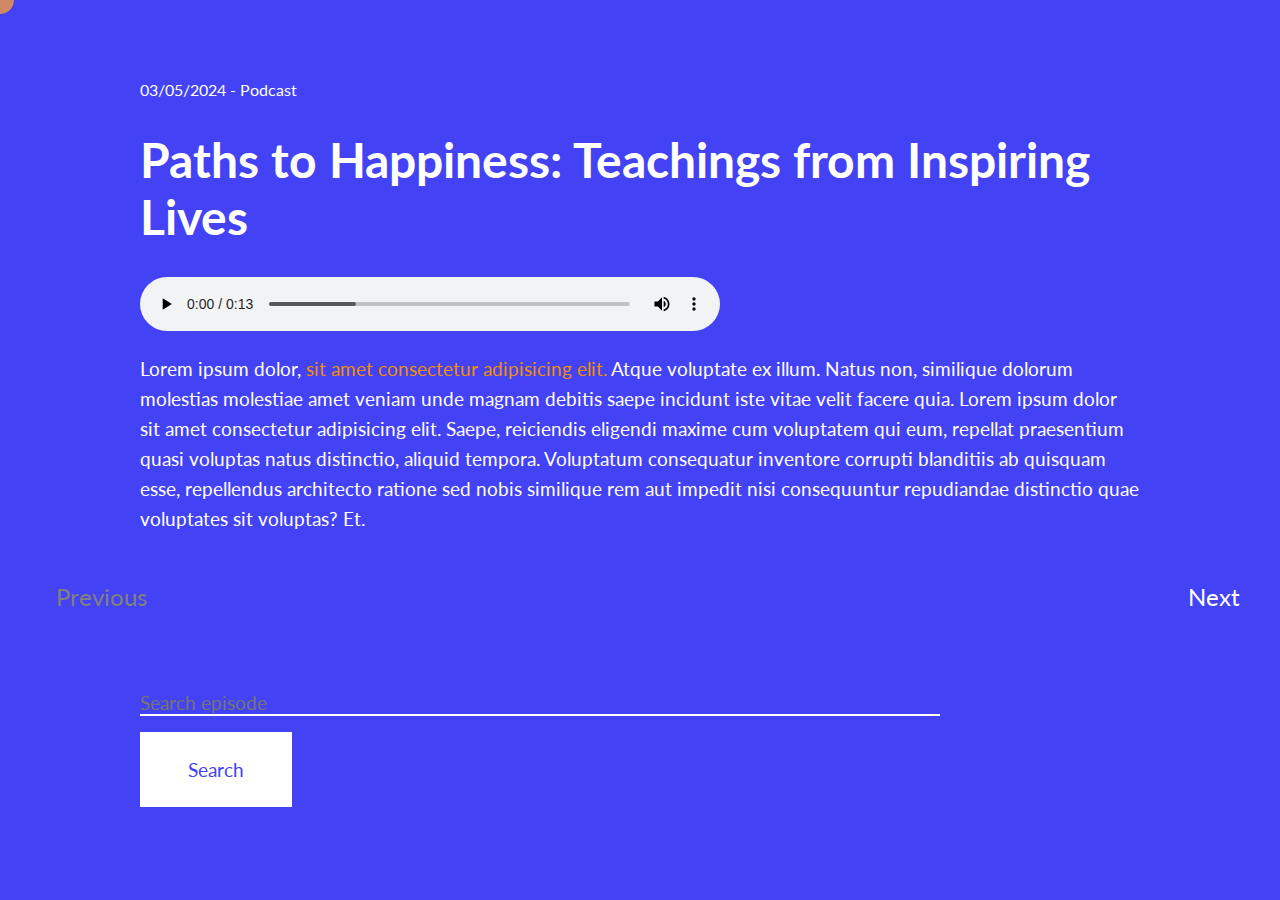
<file: pages/page1.html>
<!DOCTYPE html>
<html lang="pt-br">
<head>
    <meta charset="UTF-8">
    <meta name="viewport" content="width=device-width, initial-scale=1.0">
    <title>Podcast - Caminhos para a Felicidade: Ensinamentos de Vidas Inspiradoras</title>
    <link rel="stylesheet" href="pages.css">

    <link rel="stylesheet" href="https://cdnjs.cloudflare.com/ajax/libs/font-awesome/6.5.2/css/all.min.css" integrity="sha512-SnH5WK+bZxgPHs44uWIX+LLJAJ9/2PkPKZ5QiAj6Ta86w+fsb2TkcmfRyVX3pBnMFcV7oQPJkl9QevSCWr3W6A==" crossorigin="anonymous" referrerpolicy="no-referrer" />
</head>
<body>
    
    <nav>
        <div id="openMenu"><i class="fa-solid fa-bars"></i></div>

        <ul id="mainMenu">

            <li><a href="../index.html">Home</a></li>
            <li><a href="page1.html"><span class="current">Podcast</span></a></li>

            <li class="redes">
                <a href="#"><i class="fa-brands fa-spotify"></i></a>
                <a href="#"><i class="fa-brands fa-instagram"></i></a>
                <a href="#"><i class="fa-brands fa-youtube"></i></a>
            </li>

            <div id="closeMenu"><i class="fa-solid fa-x"></i></div>
        </ul>
    </nav>

    <div class="cursor"></div>

    <main>
            <div>
                <span class="date">03/05/2024 - Podcast</span>
    
            <h1>Paths to Happiness: Teachings from Inspiring Lives</h1>
    
            <audio controls>
            <source src="../audio/audio.wav" type="audio/wav">
            <p>Your browser doesn't support HTML5 audio</p>
            </audio>
    
            <p>Lorem ipsum dolor, <span class="text-color">sit amet consectetur adipisicing elit.</span> Atque voluptate ex illum. Natus non, similique dolorum molestias molestiae amet veniam unde magnam debitis saepe incidunt iste vitae velit facere quia. Lorem ipsum dolor sit amet consectetur adipisicing elit. Saepe, reiciendis eligendi maxime cum voluptatem qui eum, repellat praesentium quasi voluptas natus distinctio, aliquid tempora. Voluptatum consequatur inventore corrupti blanditiis ab quisquam esse, repellendus architecto ratione sed nobis similique rem aut impedit nisi consequuntur repudiandae distinctio quae voluptates sit voluptas? Et.</p>
        </main>
           
        <div class="buttons">
            <a href="page1.html" class="before" style="color: gray; pointer-events: none;">Previous</a>
            <a href="page3.html" class="next">Next</a>
        </div>
    
        
        <main>
            <form action="">
                <input type="text" placeholder="Search episode" required class="search">
                <input type="submit" value="Search" class="submit">
            </form>            
        </main>


   

    <script src="../index.js"></script>
</body>
</html>
</file>
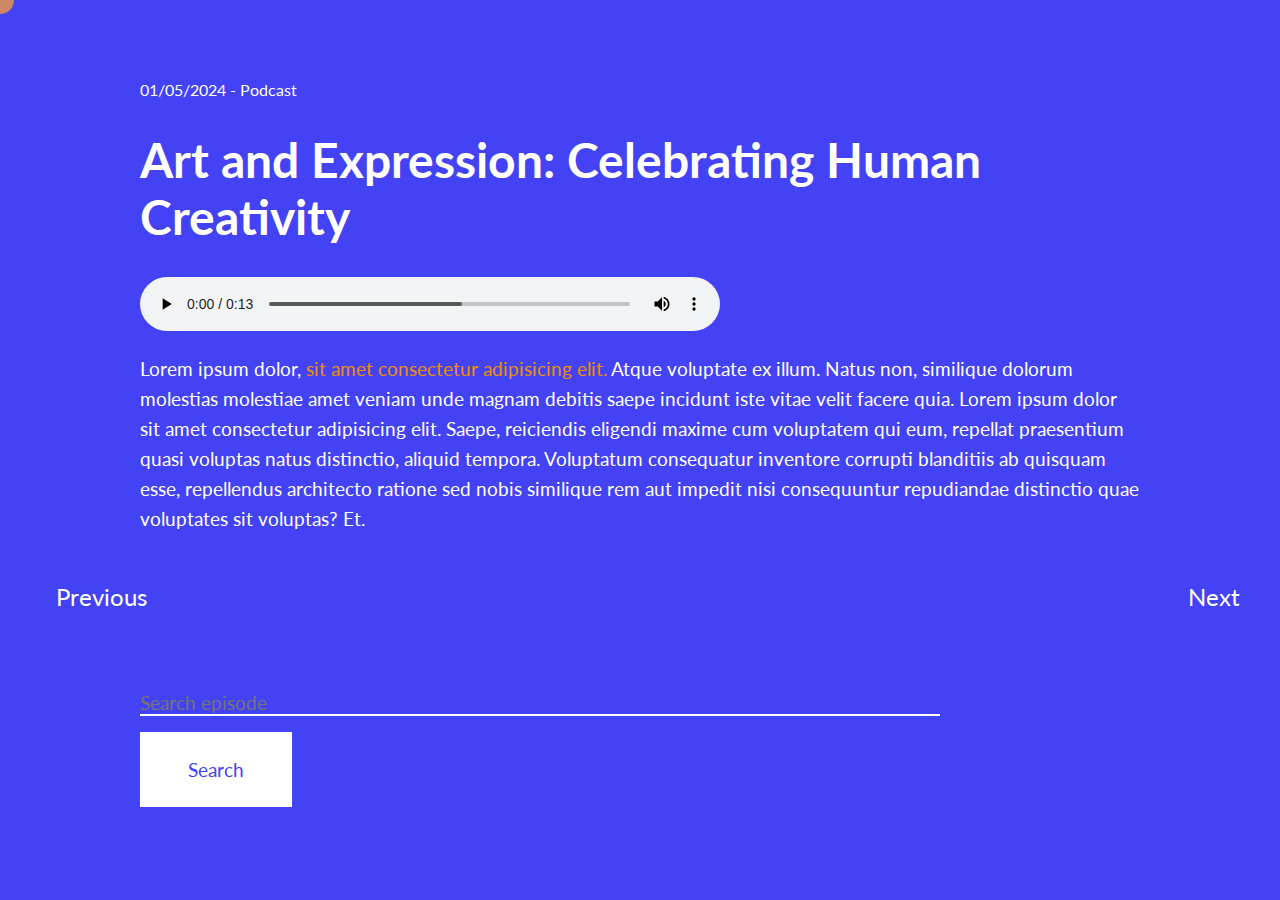
<file: pages/page2.html>
<!DOCTYPE html>
<html lang="pt-br">
<head>
    <meta charset="UTF-8">
    <meta name="viewport" content="width=device-width, initial-scale=1.0">
    <title>Podcast - Arte e Expressão: Celebrando a Criatividade Humana</title>
    <link rel="stylesheet" href="pages.css">

    <link rel="stylesheet" href="https://cdnjs.cloudflare.com/ajax/libs/font-awesome/6.5.2/css/all.min.css" integrity="sha512-SnH5WK+bZxgPHs44uWIX+LLJAJ9/2PkPKZ5QiAj6Ta86w+fsb2TkcmfRyVX3pBnMFcV7oQPJkl9QevSCWr3W6A==" crossorigin="anonymous" referrerpolicy="no-referrer" />
</head>
<body>
    
    <nav>
        <div id="openMenu"><i class="fa-solid fa-bars"></i></div>

        <ul id="mainMenu">

            <li><a href="../index.html">Home</a></li>
            <li><a href="page1.html"><span class="current">Podcast</span></a></li>

            <li class="redes">
                <a href="#"><i class="fa-brands fa-spotify"></i></a>
                <a href="#"><i class="fa-brands fa-instagram"></i></a>
                <a href="#"><i class="fa-brands fa-youtube"></i></a>
            </li>

            <div id="closeMenu"><i class="fa-solid fa-x"></i></div>
        </ul>
    </nav>

    <div class="cursor"></div>

    <main>
        <span class="date">01/05/2024 - Podcast</span>

        <h1>Art and Expression: Celebrating Human Creativity</h1>

        <audio controls>
        <source src="../audio/audio.wav" type="audio/wav">
        <p>Your browser doesn't support HTML5 audio</p>
        </audio>

        <p>Lorem ipsum dolor, <span class="text-color">sit amet consectetur adipisicing elit.</span> Atque voluptate ex illum. Natus non, similique dolorum molestias molestiae amet veniam unde magnam debitis saepe incidunt iste vitae velit facere quia. Lorem ipsum dolor sit amet consectetur adipisicing elit. Saepe, reiciendis eligendi maxime cum voluptatem qui eum, repellat praesentium quasi voluptas natus distinctio, aliquid tempora. Voluptatum consequatur inventore corrupti blanditiis ab quisquam esse, repellendus architecto ratione sed nobis similique rem aut impedit nisi consequuntur repudiandae distinctio quae voluptates sit voluptas? Et.</p>
    </main>

    <div class="buttons">
        <a href="page1.html" class="before">Previous</a>
        <a href="page3.html" class="next">Next</a>
    </div>

    
    <main>
        <form action="">
            <input type="text" placeholder="Search episode" required class="search">
            <input type="submit" value="Search" class="submit">
        </form>
        
    </main>
    


    <script src="../index.js"></script>
</body>
</html>
</file>
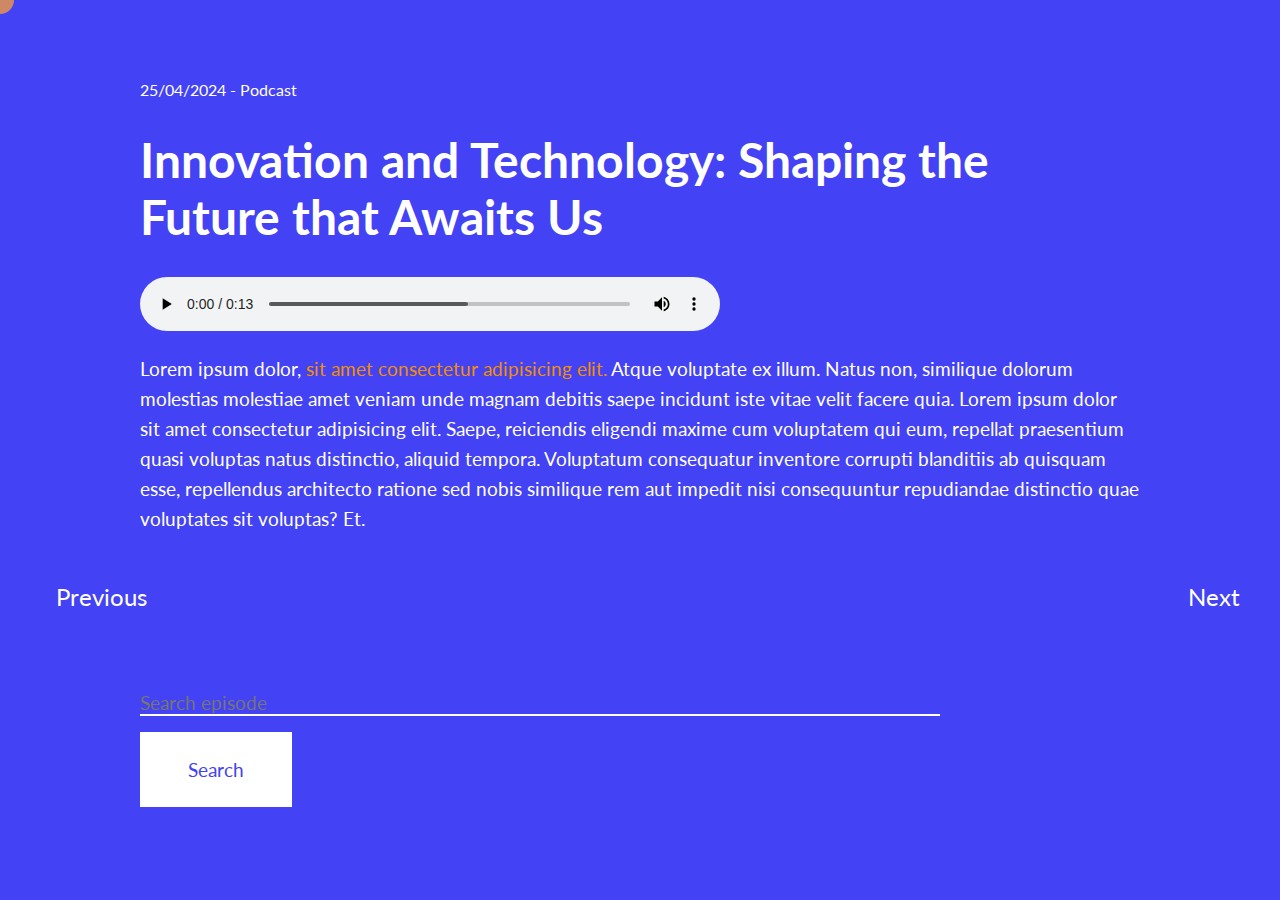
<file: pages/page3.html>
<!DOCTYPE html>
<html lang="pt-br">
<head>
    <meta charset="UTF-8">
    <meta name="viewport" content="width=device-width, initial-scale=1.0">
    <title>Podcast - Inovação e Tecnologia: Moldando o Futuro que Nos Aguarda</title>
    <link rel="stylesheet" href="pages.css">

    <link rel="stylesheet" href="https://cdnjs.cloudflare.com/ajax/libs/font-awesome/6.5.2/css/all.min.css" integrity="sha512-SnH5WK+bZxgPHs44uWIX+LLJAJ9/2PkPKZ5QiAj6Ta86w+fsb2TkcmfRyVX3pBnMFcV7oQPJkl9QevSCWr3W6A==" crossorigin="anonymous" referrerpolicy="no-referrer" />
</head>
<body>
    
    <nav>
        <div id="openMenu"><i class="fa-solid fa-bars"></i></div>

        <ul id="mainMenu">

            <li><a href="../index.html">Home</a></li>
            <li><a href="page1.html"><span class="current">Podcast</span></a></li>

            <li class="redes">
                <a href="#"><i class="fa-brands fa-spotify"></i></a>
                <a href="#"><i class="fa-brands fa-instagram"></i></a>
                <a href="#"><i class="fa-brands fa-youtube"></i></a>
            </li>

            <div id="closeMenu"><i class="fa-solid fa-x"></i></div>
        </ul>
    </nav>

    <div class="cursor"></div>

    <main>
        <span class="date"> 25/04/2024 - Podcast</span>

        <h1>Innovation and Technology: Shaping the Future that Awaits Us</h1>

        <audio controls>
        <source src="../audio/audio.wav" type="audio/wav">
        <p>Your browser doesn't support HTML5 audio</p>
        </audio>

        <p>Lorem ipsum dolor, <span class="text-color">sit amet consectetur adipisicing elit.</span> Atque voluptate ex illum. Natus non, similique dolorum molestias molestiae amet veniam unde magnam debitis saepe incidunt iste vitae velit facere quia. Lorem ipsum dolor sit amet consectetur adipisicing elit. Saepe, reiciendis eligendi maxime cum voluptatem qui eum, repellat praesentium quasi voluptas natus distinctio, aliquid tempora. Voluptatum consequatur inventore corrupti blanditiis ab quisquam esse, repellendus architecto ratione sed nobis similique rem aut impedit nisi consequuntur repudiandae distinctio quae voluptates sit voluptas? Et.</p>
    </main>

    <div class="buttons">
        <a href="page2.html" class="before">Previous</a>
        <a href="page4.html" class="next">Next</a>
    </div>

    <main>
        <form action="">
            <input type="text" placeholder="Search episode" required class="search">
            <input type="submit" value="Search" class="submit">
        </form>        
    </main>
    

    <script src="../index.js"></script>
</body>
</html>
</file>
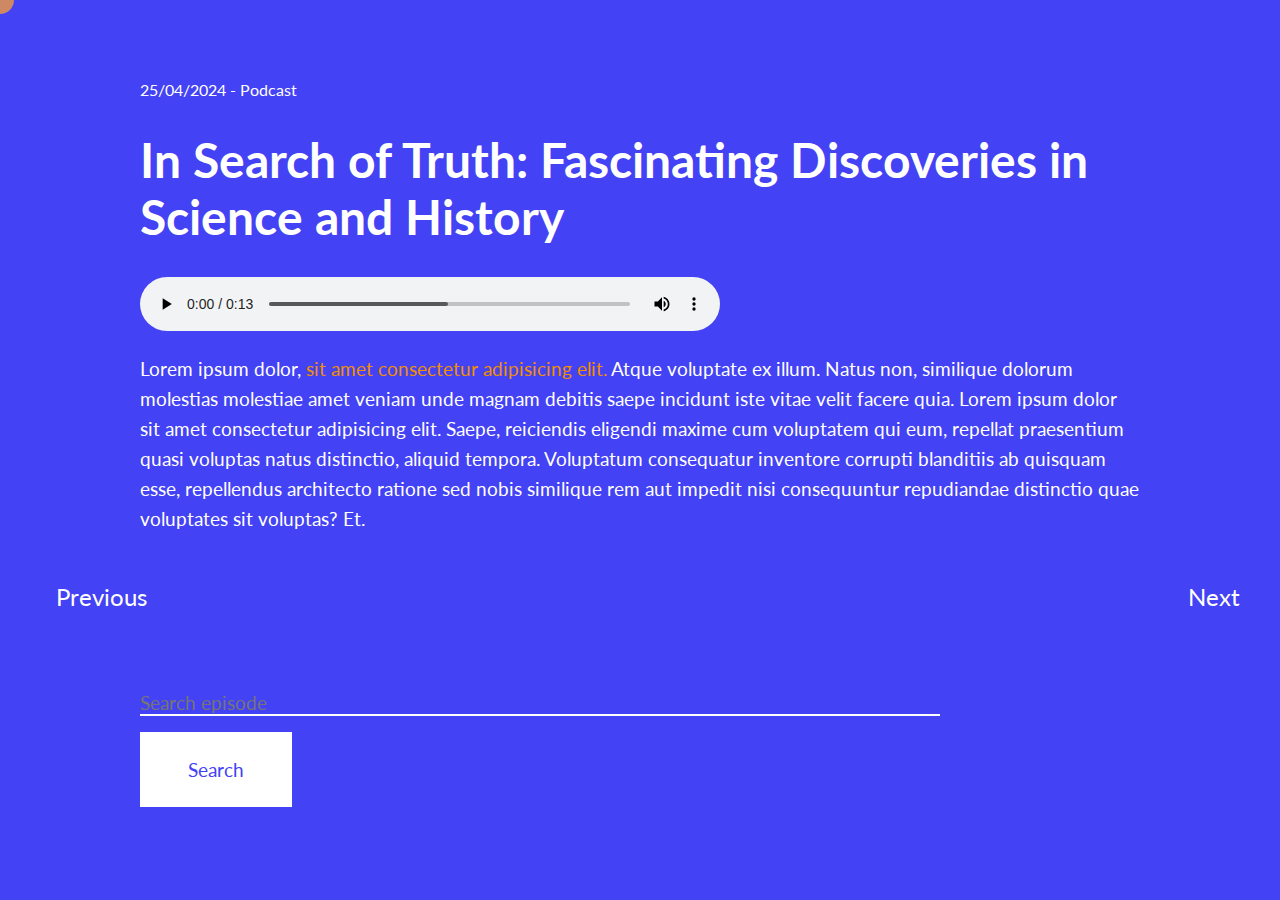
<file: pages/page4.html>
<!DOCTYPE html>
<html lang="pt-br">
<head>
    <meta charset="UTF-8">
    <meta name="viewport" content="width=device-width, initial-scale=1.0">
    <title>Podcast - Em Busca da Verdade: Descobertas Fascinantes da Ciência e História</title>
    <link rel="stylesheet" href="pages.css">

    <link rel="stylesheet" href="https://cdnjs.cloudflare.com/ajax/libs/font-awesome/6.5.2/css/all.min.css" integrity="sha512-SnH5WK+bZxgPHs44uWIX+LLJAJ9/2PkPKZ5QiAj6Ta86w+fsb2TkcmfRyVX3pBnMFcV7oQPJkl9QevSCWr3W6A==" crossorigin="anonymous" referrerpolicy="no-referrer" />
</head>
<body>
    
    <nav>
        <div id="openMenu"><i class="fa-solid fa-bars"></i></div>

        <ul id="mainMenu">

            <li><a href="../index.html">Home</a></li>
            <li><a href="page1.html"><span class="current">Podcast</span></a></li>

            <li class="redes">
                <a href="#"><i class="fa-brands fa-spotify"></i></a>
                <a href="#"><i class="fa-brands fa-instagram"></i></a>
                <a href="#"><i class="fa-brands fa-youtube"></i></a>
            </li>

            <div id="closeMenu"><i class="fa-solid fa-x"></i></div>
        </ul>
    </nav>

    <div class="cursor"></div>

    <main>
        <span class="date">25/04/2024 - Podcast</span>

        <h1>In Search of Truth: Fascinating Discoveries in Science and History</h1>

        <audio controls>
        <source src="../audio/audio.wav" type="audio/wav">
        <p>Your browser doesn't support HTML5 audio</p>
        </audio>

        <p>Lorem ipsum dolor, <span class="text-color">sit amet consectetur adipisicing elit.</span> Atque voluptate ex illum. Natus non, similique dolorum molestias molestiae amet veniam unde magnam debitis saepe incidunt iste vitae velit facere quia. Lorem ipsum dolor sit amet consectetur adipisicing elit. Saepe, reiciendis eligendi maxime cum voluptatem qui eum, repellat praesentium quasi voluptas natus distinctio, aliquid tempora. Voluptatum consequatur inventore corrupti blanditiis ab quisquam esse, repellendus architecto ratione sed nobis similique rem aut impedit nisi consequuntur repudiandae distinctio quae voluptates sit voluptas? Et.</p>
    </main>

    <div class="buttons">
        <a href="page3.html" class="before">Previous</a>
        <a href="page5.html" class="next">Next</a>
    </div>

    <main>
        <form action="">
            <input type="text" placeholder="Search episode" required class="search">
            <input type="submit" value="Search" class="submit">
        </form>        
    </main>
    

    <script src="../index.js"></script>
</body>
</html>
</file>
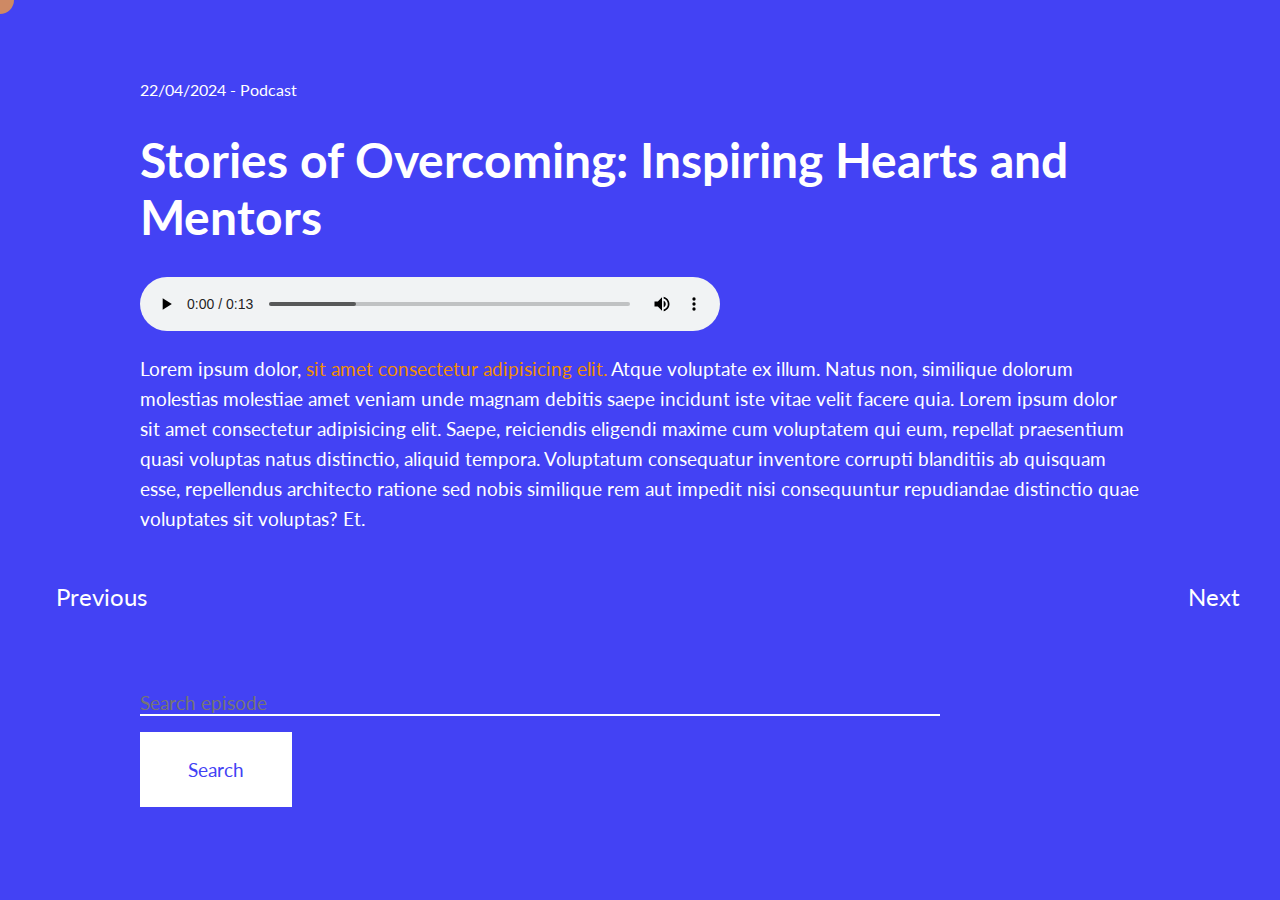
<file: pages/page5.html>
<!DOCTYPE html>
<html lang="pt-br">
<head>
    <meta charset="UTF-8">
    <meta name="viewport" content="width=device-width, initial-scale=1.0">
    <title>Podcast - Histórias de Superação: Inspirando Corações e Mentores</title>
    <link rel="stylesheet" href="pages.css">

    <link rel="stylesheet" href="https://cdnjs.cloudflare.com/ajax/libs/font-awesome/6.5.2/css/all.min.css" integrity="sha512-SnH5WK+bZxgPHs44uWIX+LLJAJ9/2PkPKZ5QiAj6Ta86w+fsb2TkcmfRyVX3pBnMFcV7oQPJkl9QevSCWr3W6A==" crossorigin="anonymous" referrerpolicy="no-referrer" />
</head>
<body>
    
    <nav>
        <div id="openMenu"><i class="fa-solid fa-bars"></i></div>

        <ul id="mainMenu">

            <li><a href="../index.html">Home</a></li>
            <li><a href="page1.html"><span class="current">Podcast</span></a></li>

            <li class="redes">
                <a href="#"><i class="fa-brands fa-spotify"></i></a>
                <a href="#"><i class="fa-brands fa-instagram"></i></a>
                <a href="#"><i class="fa-brands fa-youtube"></i></a>
            </li>

            <div id="closeMenu"><i class="fa-solid fa-x"></i></div>
        </ul>
    </nav>

    <div class="cursor"></div>

    <main>
        <span class="date">22/04/2024 - Podcast</span>

        <h1>Stories of Overcoming: Inspiring Hearts and Mentors</h1>

        <audio controls>
        <source src="../audio/audio.wav" type="audio/wav">
        <p>Your browser doesn't support HTML5 audio</p>
        </audio>

        <p>Lorem ipsum dolor, <span class="text-color">sit amet consectetur adipisicing elit.</span> Atque voluptate ex illum. Natus non, similique dolorum molestias molestiae amet veniam unde magnam debitis saepe incidunt iste vitae velit facere quia. Lorem ipsum dolor sit amet consectetur adipisicing elit. Saepe, reiciendis eligendi maxime cum voluptatem qui eum, repellat praesentium quasi voluptas natus distinctio, aliquid tempora. Voluptatum consequatur inventore corrupti blanditiis ab quisquam esse, repellendus architecto ratione sed nobis similique rem aut impedit nisi consequuntur repudiandae distinctio quae voluptates sit voluptas? Et.</p>
    </main>

    <div class="buttons">
        <a href="page4.html" class="before">Previous</a>
        <a href="page6.html" class="next">Next</a>
    </div>

    <main>
        <form action="">
            <input type="text" placeholder="Search episode" required class="search">
            <input type="submit" value="Search" class="submit">
        </form>        
    </main>
    

    <script src="../index.js"></script>
</body>
</html>
</file>
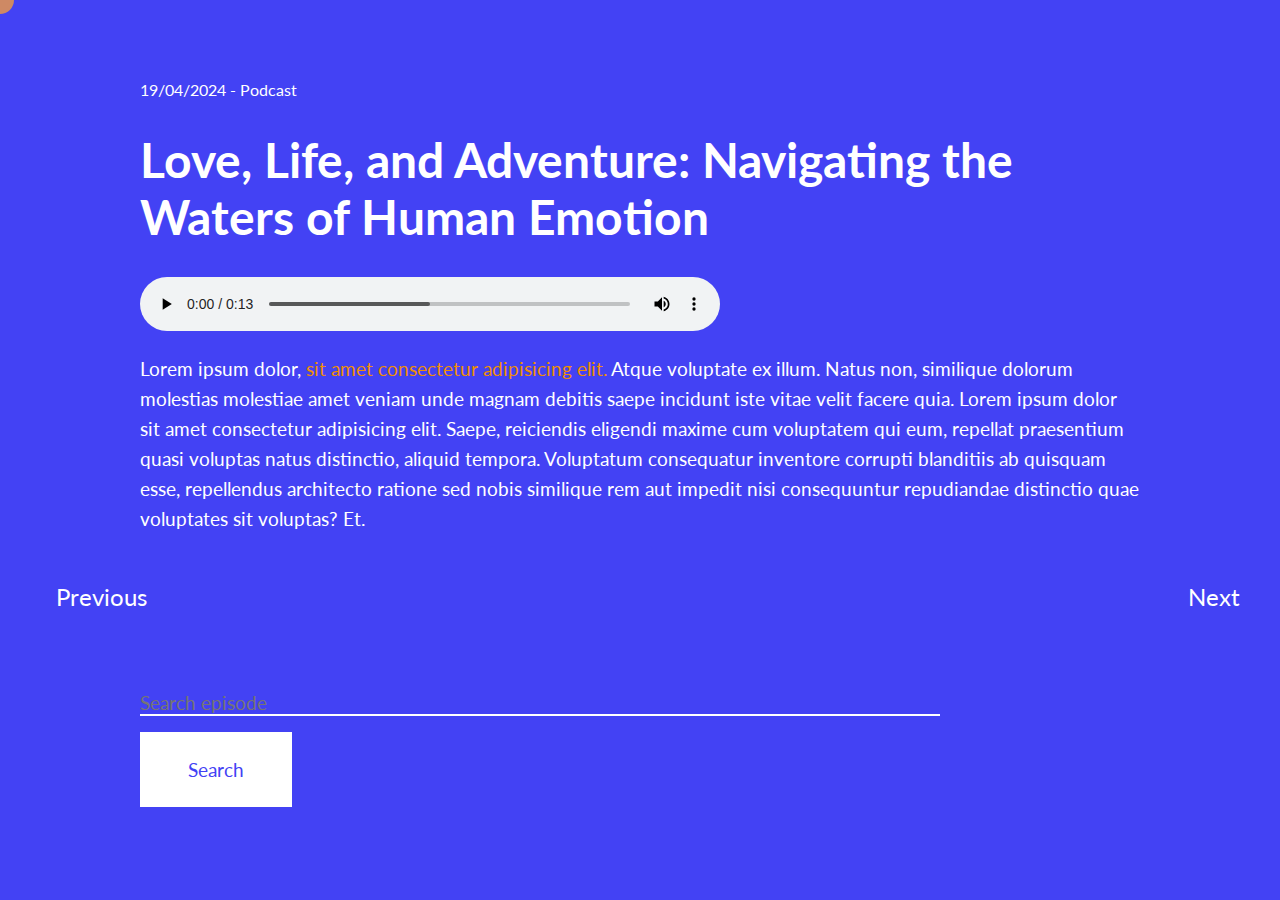
<file: pages/page6.html>
<!DOCTYPE html>
<html lang="pt-br">
<head>
    <meta charset="UTF-8">
    <meta name="viewport" content="width=device-width, initial-scale=1.0">
    <title>Podcast - Amor, Vida e Aventura: Navegando Pelas Águas do Sentimento Humano</title>
    <link rel="stylesheet" href="pages.css">

    <link rel="stylesheet" href="https://cdnjs.cloudflare.com/ajax/libs/font-awesome/6.5.2/css/all.min.css" integrity="sha512-SnH5WK+bZxgPHs44uWIX+LLJAJ9/2PkPKZ5QiAj6Ta86w+fsb2TkcmfRyVX3pBnMFcV7oQPJkl9QevSCWr3W6A==" crossorigin="anonymous" referrerpolicy="no-referrer" />
</head>
<body>
    
    <nav>
        <div id="openMenu"><i class="fa-solid fa-bars"></i></div>

        <ul id="mainMenu">

            <li><a href="../index.html">Home</a></li>
            <li><a href="page1.html"><span class="current">Podcast</span></a></li>

            <li class="redes">
                <a href="#"><i class="fa-brands fa-spotify"></i></a>
                <a href="#"><i class="fa-brands fa-instagram"></i></a>
                <a href="#"><i class="fa-brands fa-youtube"></i></a>
            </li>

            <div id="closeMenu"><i class="fa-solid fa-x"></i></div>
        </ul>
    </nav>

    <div class="cursor"></div>

    <main>
        <span class="date">19/04/2024 - Podcast</span>

        <h1>Love, Life, and Adventure: Navigating the Waters of Human Emotion</h1>

        <audio controls>
        <source src="../audio/audio.wav" type="audio/wav">
        <p>Your browser doesn't support HTML5 audio</p>
        </audio>

        <p>Lorem ipsum dolor, <span class="text-color">sit amet consectetur adipisicing elit.</span> Atque voluptate ex illum. Natus non, similique dolorum molestias molestiae amet veniam unde magnam debitis saepe incidunt iste vitae velit facere quia. Lorem ipsum dolor sit amet consectetur adipisicing elit. Saepe, reiciendis eligendi maxime cum voluptatem qui eum, repellat praesentium quasi voluptas natus distinctio, aliquid tempora. Voluptatum consequatur inventore corrupti blanditiis ab quisquam esse, repellendus architecto ratione sed nobis similique rem aut impedit nisi consequuntur repudiandae distinctio quae voluptates sit voluptas? Et.</p>
    </main>

    <div class="buttons">
        <a href="page5.html" class="before">Previous</a>
        <a href="page7.html" class="next">Next</a>
    </div>

    <main>
        <form action="">
            <input type="text" placeholder="Search episode" required class="search">
            <input type="submit" value="Search" class="submit">
        </form>        
    </main>
    

    <script src="../index.js"></script>
</body>
</html>
</file>
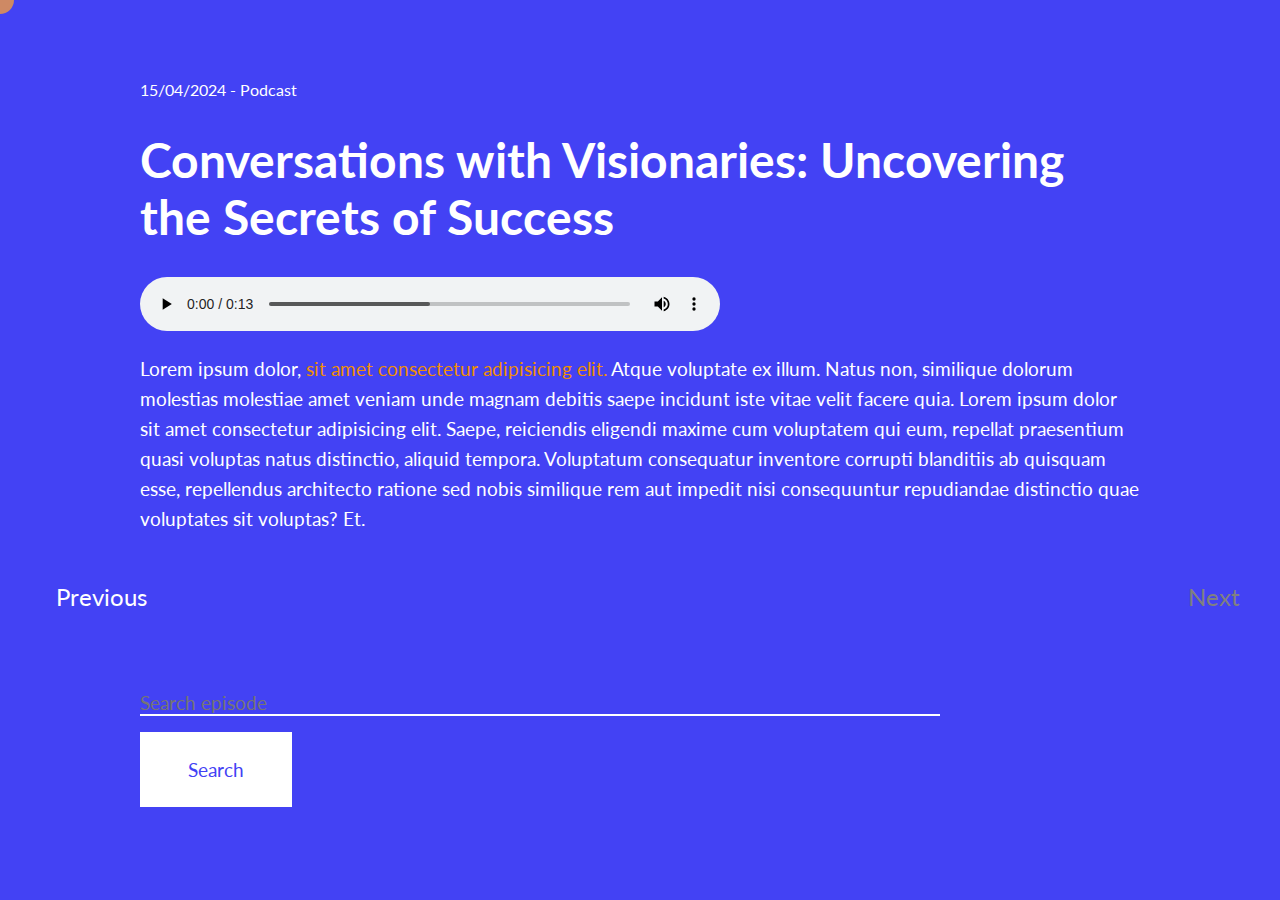
<file: pages/page7.html>
<!DOCTYPE html>
<html lang="pt-br">
<head>
    <meta charset="UTF-8">
    <meta name="viewport" content="width=device-width, initial-scale=1.0">
    <title>Podcast - Conversas com Visionários: Descobrindo os Segredos do Sucesso</title>
    <link rel="stylesheet" href="pages.css">

    <link rel="stylesheet" href="https://cdnjs.cloudflare.com/ajax/libs/font-awesome/6.5.2/css/all.min.css" integrity="sha512-SnH5WK+bZxgPHs44uWIX+LLJAJ9/2PkPKZ5QiAj6Ta86w+fsb2TkcmfRyVX3pBnMFcV7oQPJkl9QevSCWr3W6A==" crossorigin="anonymous" referrerpolicy="no-referrer" />
</head>
<body>
    
    <nav>
        <div id="openMenu"><i class="fa-solid fa-bars"></i></div>

        <ul id="mainMenu">

            <li><a href="../index.html">Home</a></li>
            <li><a href="page1.html"><span class="current">Podcast</span></a></li>

            <li class="redes">
                <a href="#"><i class="fa-brands fa-spotify"></i></a>
                <a href="#"><i class="fa-brands fa-instagram"></i></a>
                <a href="#"><i class="fa-brands fa-youtube"></i></a>
            </li>

            <div id="closeMenu"><i class="fa-solid fa-x"></i></div>
        </ul>
    </nav>

    <div class="cursor"></div>

    <main>
        <span class="date">15/04/2024 - Podcast</span>

        <h1>Conversations with Visionaries: Uncovering the Secrets of Success</h1>

        <audio controls>
        <source src="../audio/audio.wav" type="audio/wav">
        <p>Your browser doesn't support HTML5 audio</p>
        </audio>

        <p>Lorem ipsum dolor, <span class="text-color">sit amet consectetur adipisicing elit.</span> Atque voluptate ex illum. Natus non, similique dolorum molestias molestiae amet veniam unde magnam debitis saepe incidunt iste vitae velit facere quia. Lorem ipsum dolor sit amet consectetur adipisicing elit. Saepe, reiciendis eligendi maxime cum voluptatem qui eum, repellat praesentium quasi voluptas natus distinctio, aliquid tempora. Voluptatum consequatur inventore corrupti blanditiis ab quisquam esse, repellendus architecto ratione sed nobis similique rem aut impedit nisi consequuntur repudiandae distinctio quae voluptates sit voluptas? Et.</p>
    </main>

    <div class="buttons">
        <a href="page6.html" class="before">Previous</a>
        <a href="#" class="next" style="color: gray; pointer-events: none;">Next</a>
    </div>

    <main>
        <form action="">
            <input type="text" placeholder="Search episode" required class="search">
            <input type="submit" value="Search" class="submit">
        </form>        
    </main>
    

    <script src="../index.js"></script>
</body>
</html>
</file>
<file: pages/pages.css>
@import url('https://fonts.googleapis.com/css2?family=Lato:ital,wght@0,100;0,300;0,400;0,700;0,900;1,100;1,300;1,400;1,700;1,900&display=swap');

* {
    font-family: "Lato", sans-serif;
}

body {
   /* background-color: #57477b; */
    /* background-color: #F3F1F3; */
    background-color: #4342F4;

    margin: 0;
}

nav #mainMenu {
    height: 105vh;
    width: 70%;
    top: -18px;

    position: fixed;

    display: none;
    justify-content: center;
    align-items: start;
    flex-direction: column;

    background-color: rgba(67, 66, 244, 0.9);
    

    z-index: 1;

    transition: all 1.5s ease 0s;
}

.current {
    text-decoration: underline;
    text-underline-offset: 1rem;
    color: #F18F01;
}

nav #mainMenu #closeMenu {
    display: block;
    position: absolute;
    right: 20px;
    top: 20px;

    cursor: pointer;
    font-size: 3rem;
    color: #fff;

    transition: color .2s;
}

nav #openMenu {
    font-size: 3rem;
    cursor: pointer;
    margin: 1rem;
    display: block;
    color: #fff;

    transition: color .2s;
}

nav #mainMenu li {
    list-style-type: none;
    margin-bottom: 4rem;
}

nav #mainMenu li a {
    font-size: 3rem;
    text-decoration: none;
    transition: color .2s;
    color: #fff;

}

nav #mainMenu .redes a {
    display: inline-block;
    justify-content: center;
    text-align: center;
    margin-right: 2rem;
}

nav #mainMenu li a:hover {
    color: #F18F01;
}

nav #openMenu:hover {
    color: #F18F01;
}

nav #mainMenu #closeMenu:hover {
    color: #F18F01;
}

main {
    max-width: 380px;
    margin: auto;
    padding-top: 4rem;
    color: #fff;
}

main h1 {
    font-size: 1.8rem;
}

main .text-color {
    color: #F18F01;
}

main audio {
    width: clamp(150px, 100%, 580px);
}

main audio:hover {
    filter: opacity(80%);
}

main p {
    font-size: 1.1rem;
    line-height: 30px;
}

.buttons {
    max-width: 380px;
    margin: auto;
    margin-top: 2rem;

    display: flex;
    justify-content: space-between;
    align-items: center;
    visibility: visible;
}

.next {
    text-decoration: none;
    display: flex;
    color: #fff;
    font-size: 1.5rem;
    transition: color .2s;
}

.next:hover {
    color: #F18F01;
}

.before {
    text-decoration: none;
    color: #fff;
    font-size: 1.5rem;
    transition: color .2s;
    padding: 1rem;
}

.before:hover {
    color: #F18F01;
}

form {
    margin-bottom: 3rem;
}

.search {
    all: unset; /* Retira o estilo padrão */
    border-bottom: 2px solid #fff;
    width: 80%;
    font-size: 1.2rem;
}

.search:focus {
    border-bottom: 2px solid #CE8964;
}

.submit {
    all: unset;
    background-color: #fff;
    color: #4342F4;
    border: 2px solid #fff;
    margin-top: 1rem;
    padding: 1.5rem;
    font-size: 1.2rem;
    transition: all .2s;
    text-align: center;
}

.submit:hover {
    background-color: #4342F4;
    color: #fff;
}


@media (min-width: 700px) {

    nav #mainMenu {
        width: 50%;
    }

    main {
        max-width: 1000px;
    }

    main h1 {
        font-size: 3rem;
    }

    main p {
        font-size: 1.2rem;
    }

    form {
        display: flex;
        flex-direction: column;
    }

    .submit {
        width: 10%;
    }

    .buttons {
        max-width: 1200px;
    }

    .cursor {
        position: absolute;
        background-color: #CE8964;
        opacity: 1;
        height: 28px;
        width: 28px;
        top: 50%;
        border-radius: 50%;
        left: 50%;
        transform: translate(-50%, -50%) scale(1);
        z-index: 1;
        pointer-events: none; 
    }

    .cursor.active {
        animation: click .7s ease;
    }

    @keyframes click {
        100% {
            transform: translate(-50%, -50%) scale(2);
            opacity: 0;
        }

        0% {
            transform: translate(-50%, -50%) scale(1);
            opacity: 1;
        }
    }
}
</file>
